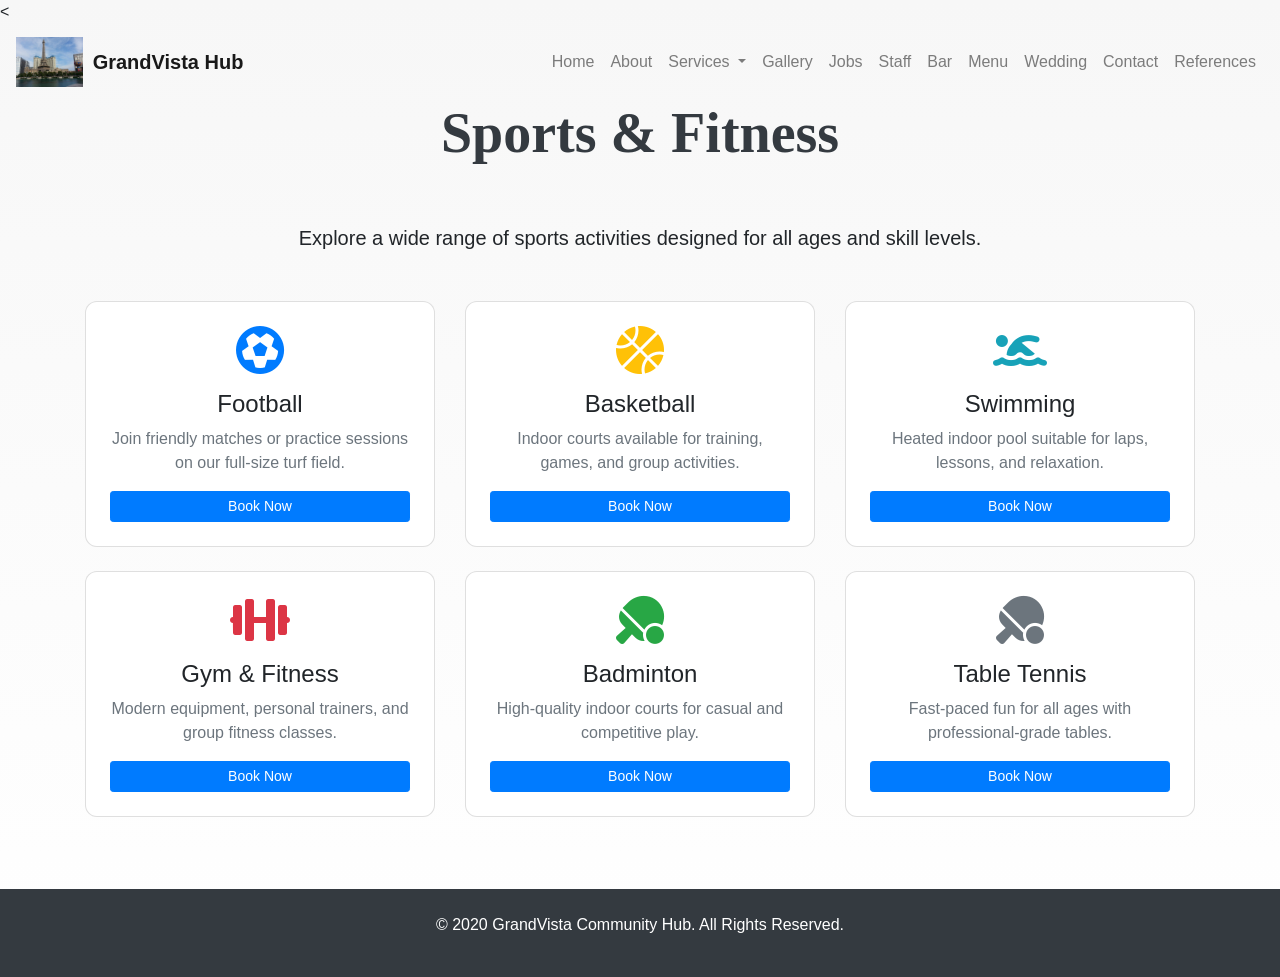
<file: sports.html>
<!DOCTYPE html>
<html lang="en">
<head>
    <meta charset="UTF-8">
    <meta name="viewport" content="width=device-width, initial-scale=1.0">
    <title>Sports | GrandVista Community Hub</title>

    <!-- Bootstrap -->
    <<link rel="stylesheet" href="https://cdn.jsdelivr.net/npm/bootstrap@4.0.0/dist/css/bootstrap.min.css" integrity="sha384-Gn5384xqQ1aoWXA+058RXPxPg6fy4IWvTNh0E263XmFcJlSAwiGgFAW/dAiS6JXm" crossorigin="anonymous">

    <!-- Font Awesome -->
    <link rel="stylesheet" href="https://cdnjs.cloudflare.com/ajax/libs/font-awesome/6.0.0/css/all.min.css">

    <!-- Custom CSS -->
    <link rel="stylesheet" href="css/style.css">
</head>

<body>

<!-- HEADER -->
<header>
    <nav class="navbar navbar-expand-lg navbar-light bg-transparent py-2">
        <a class="navbar-brand d-flex align-items-center" href="index.html">
            <img src="Pictures/hotel.jpg" alt="GrandVista Logo" style="height:50px; width:auto; margin-right:10px;">
            <span class="font-weight-bold">GrandVista Hub</span>
        </a>

        <button class="navbar-toggler" type="button" data-toggle="collapse" data-target="#navMenu">
            <span class="navbar-toggler-icon"></span>
        </button>

        <div class="collapse navbar-collapse" id="navMenu">
            <ul class="navbar-nav ml-auto">
                <li class="nav-item"><a class="nav-link" href="index.html">Home</a></li>

                <li class="nav-item"><a class="nav-link" href="about.html">About</a></li>

                <li class="nav-item dropdown">
                    <a class="nav-link dropdown-toggle" href="#" id="servicesDropdown" data-toggle="dropdown">
                        Services
                    </a>
                    <div class="dropdown-menu">
                        <a class="dropdown-item" href="services.html#events">Events</a>
                        <a class="dropdown-item" href="services.html#games">Games</a>
                        <a class="dropdown-item" href="sports.html">Sports</a>
                    </div>
                </li>

                <li class="nav-item"><a class="nav-link" href="gallery.html">Gallery</a></li>
                <li class="nav-item"><a class="nav-link" href="jobs.html">Jobs</a></li>
                <li class="nav-item"><a class="nav-link" href="staff.html">Staff</a></li>
                <li class="nav-item"><a class="nav-link" href="bar.html">Bar</a></li>
                <li class="nav-item"><a class="nav-link" href="menu.html">Menu</a></li>
                <li class="nav-item"><a class="nav-link" href="wedding.html">Wedding</a></li>
                <li class="nav-item"><a class="nav-link" href="contact.html">Contact</a></li>
                <li class="nav-item"><a class="nav-link" href="reference.html">References</a></li>
            </ul>
        </div>
    </nav>
</header>

<!-- HERO BANNER -->
<section class="sports-banner d-flex align-items-center justify-content-center">
    <h1 class="text-dark display-4 font-weight-bold">Sports & Fitness</h1>

</section>

<!-- MAIN CONTENT -->
<div class="container my-5">

    <p class="text-center lead mb-5">
        Explore a wide range of sports activities designed for all ages and skill levels.
    </p>

    <div class="row">

        <!-- Football -->
        <div class="col-md-4 mb-4">
            <div class="card shadow-sm p-4 text-center">
                <i class="fas fa-futbol fa-3x mb-3 text-primary"></i>
                <h4>Football</h4>
                <p class="text-muted">Join friendly matches or practice sessions on our full-size turf field.</p>
                <a href="wedding.html" class="btn btn-primary btn-sm">Book Now</a>
            </div>
        </div>

        <!-- Basketball -->
        <div class="col-md-4 mb-4">
            <div class="card shadow-sm p-4 text-center">
                <i class="fas fa-basketball-ball fa-3x mb-3 text-warning"></i>
                <h4>Basketball</h4>
                <p class="text-muted">Indoor courts available for training, games, and group activities.</p>
                <a href="wedding.html" class="btn btn-primary btn-sm">Book Now</a>
            </div>
        </div>

        <!-- Swimming -->
        <div class="col-md-4 mb-4">
            <div class="card shadow-sm p-4 text-center">
                <i class="fas fa-swimmer fa-3x mb-3 text-info"></i>
                <h4>Swimming</h4>
                <p class="text-muted">Heated indoor pool suitable for laps, lessons, and relaxation.</p>
                <a href="wedding.html" class="btn btn-primary btn-sm">Book Now</a>
            </div>
        </div>

        <!-- Gym -->
        <div class="col-md-4 mb-4">
            <div class="card shadow-sm p-4 text-center">
                <i class="fas fa-dumbbell fa-3x mb-3 text-danger"></i>
                <h4>Gym & Fitness</h4>
                <p class="text-muted">Modern equipment, personal trainers, and group fitness classes.</p>
                <a href="wedding.html" class="btn btn-primary btn-sm">Book Now</a>
            </div>
        </div>

        <!-- Badminton -->
        <div class="col-md-4 mb-4">
            <div class="card shadow-sm p-4 text-center">
                <i class="fas fa-table-tennis fa-3x mb-3 text-success"></i>
                <h4>Badminton</h4>
                <p class="text-muted">High-quality indoor courts for casual and competitive play.</p>
                <a href="wedding.html" class="btn btn-primary btn-sm">Book Now</a>
            </div>
        </div>

        <!-- Table Tennis -->
        <div class="col-md-4 mb-4">
            <div class="card shadow-sm p-4 text-center">
                <i class="fas fa-table-tennis fa-3x mb-3 text-secondary"></i>
                <h4>Table Tennis</h4>
                <p class="text-muted">Fast-paced fun for all ages with professional-grade tables.</p>
                <a href="wedding.html" class="btn btn-primary btn-sm">Book Now</a>
            </div>
        </div>

    </div>
</div>

<!-- FOOTER -->
<footer class="bg-dark text-white text-center py-4">
    <p>&copy; 2020 GrandVista Community Hub. All Rights Reserved.</p>
</footer>

<!-- JS -->
<script src="https://code.jquery.com/jquery-3.2.1.slim.min.js"></script>
<script src="https://cdnjs.cloudflare.com/ajax/libs/popper.js/1.12.9/umd/popper.min.js"></script>
<script src="https://maxcdn.bootstrapcdn.com/bootstrap/4.0.0/js/bootstrap.min.js"></script>

</body>
</html>
</file>
<file: css/style.css>
/*---------------------Zahidul Islam-------------------*/
body {
    font-family: 'Roboto', sans-serif;
    background-color: #f8f8f8;
}

h1, h2, h3 {
    font-family: 'Playfair Display', serif;
}

.navbar.scrolled {
    background-color: rgba(15, 14, 14, 0.95) !important;
    transition: 0.3s;
}
.hero-video {
    position: relative;
    width: 100%;
    height: 50vh;
    overflow: hidden;
}

.hero-video-file {
    width: 100%;
    height: 100%;
    object-fit: contain;
     background-color: black;
     object-position: left ;
}

/* RIGHT SIDE TEXT FIX */
.hero-text-right {
    position: absolute;
    top: 50%;
    right: 5%;
    transform: translateY(-50%);
    color: white;
    text-align: right;
    width: 45%;
    min-width: 250px;
    text-shadow: 0 0 10px rgba(0,0,0,0.7);
    z-index: 10;
}

.hero-text-right h1 {
    font-size: 2.5rem;
    font-weight: 600;
}

.hero-text-right p {
    font-size: 1.2rem;
}




/* Banner */
.schedule-banner {
    background: linear-gradient(to right, #003973, #E5E5BE);
    height: 40vh;
    display: flex;
    align-items: center;
    justify-content: center;
}


/* Booking Card */
.booking-card {
    background: #ffffff;
    border-radius: 12px;
    border: 1px solid #e6e6e6;
}

.booking-card h3 {
    font-weight: 600;
    color: #333;
}

/* Form Icons */
label i {
    color: #007bff;
}

/* Page Background */
body {
    background: linear-gradient(to bottom, #f7f7f7, #ffffff);
}

/* Map Card */
.map-card {
    background: #ffffff;
    border-radius: 15px;
    border: 1px solid #e6e6e6;
}

.fade-in {
    opacity: 0;
    animation: fade 1s ease-in forwards;
}

@keyframes fade {
    to {
        opacity: 1;
    }
}



.card img {
    height: 280px;
    object-fit: cover;
}

.card {
    border-radius: 12px;
    overflow: hidden;
    transition: transform 0.3s;
}

.card:hover {
    transform: translateY(-8px);
}


/*---------------------Member 2-------------------*/






/*---------------------Member 3-------------------*/
</file>
